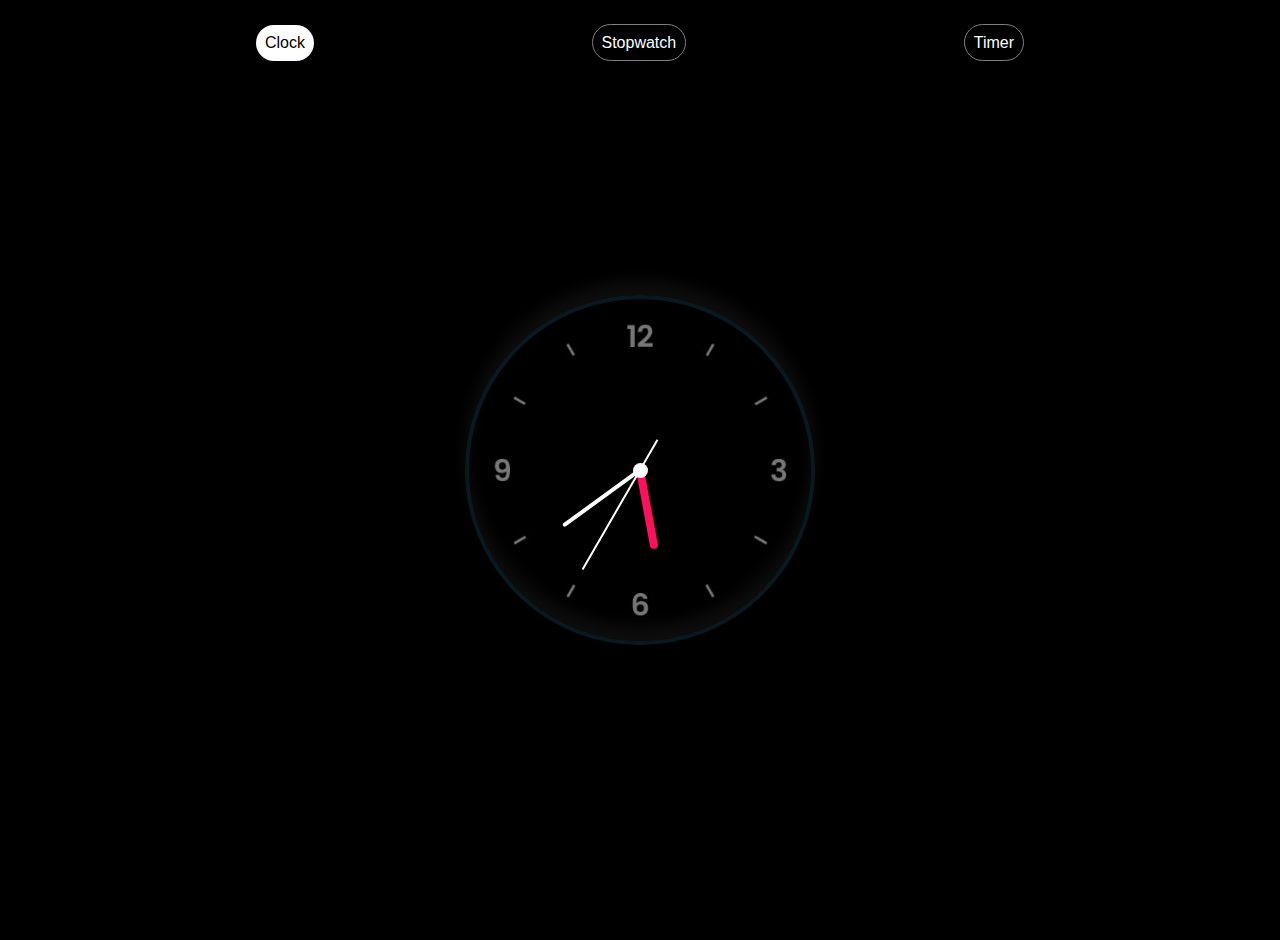
<file: clock.html>
<!DOCTYPE html>
<html lang="en">

<head>
    <meta charset="UTF-8">
    <meta name="viewport" content="width=device-width, initial-scale=1.0">
    <title>Clock</title>
    <link rel="stylesheet" href="clock.css">
</head>

<body>
    <div class="nav">
        <span class="clock">Clock</span>
        <span class="navitem"><a href="index.html">Stopwatch</a></span>
        <span class="navitem"><a href="timer.html">Timer</a></span>
    </div>
    <div class="clock-main">
        <div class="hour">
            <div class="hr" id="hr"></div>
        </div>
        <div class="min">
            <div class="mn" id="mn"></div>
        </div>
        <div class="sec">
            <div class="sc" id="sc"></div>
        </div>
    </div>
    <script>
        const deg = 6;
        const hr = document.querySelector('#hr');
        const mn = document.querySelector('#mn');
        const sc = document.querySelector('#sc');
        setInterval(() => {
            let day = new Date();
            let hh = day.getHours() * 30;
            let mm = day.getMinutes() * deg;
            let ss = day.getSeconds() * deg;

            hr.style.transform = `rotateZ(${(hh) + (mm / 12)}deg)`;
            mn.style.transform = `rotateZ(${mm}deg)`;
            sc.style.transform = `rotateZ(${ss}deg)`;
        })

    </script>
</body>

</html>
</file>
<file: clock.css>
* {
    margin: 0;
    padding: 0;
    box-sizing: border-box;
}

body {
    margin: 20px 0px;
    font-family: sans-serif;
    font-size: 16px;
    min-height: 100vh;
    background-color: black;
    display: flex;
    justify-content: center;
    align-items: center;
    overflow: hidden;
}
.nav{
    position: absolute;
    top: 5px;
    display: flex;
    justify-content: space-between;
    width: 60%;
    color: white;
    margin-top: 10px;
    padding: 10px 0px;
    align-items: center;
}

a{
    text-decoration: none;
    color: white;
}
.clock{
    background-color: #fff;
    color: black;
    padding: 9px;
    border-radius: 30px;
    cursor: pointer;
}
.navitem a:hover{
    background-color: rgb(204, 204, 204);
    color: black;
    padding: 9px;
    border-radius: 30px;
}
.navitem a{
    border: 1px gray solid;
    padding: 9px;
    border-radius: 30px;
}
.clock-main{
    width: 350px;
    height: 350px;
    display: flex;
    justify-content: center;
    align-items: center;
    background: url(clock.jpg);
    background-size: cover;
    border: 4px solid #091921;
    box-shadow: 0 -15px 15px rgba(255,255,255,0.05),
     inset 0 -15px 15px rgba(255,255,255,0.05),
    0 15px 15px rgba(0,0,0,0.3),
    inset 0 15px 15px rgba(0,0,0,0.3);
    border-radius: 50%;
}
.clock-main:before{
    content: '';
    position: absolute;
    width: 15px;
    height: 15px;
    background: #fff;
    border-radius: 50%;
    z-index: 1000;
}
.clock-main .hour,
.clock-main .min,
.clock-main .sec{
    position: absolute;
}
.clock-main .hour, .hr{
    width: 160px;
    height: 160px;
}
.clock-main .min, .mn{
    width: 190px;
    height: 190px;
}
.clock-main .sec, .sc{
    width: 230px;
    height: 230px;
}
.hr,.mn,.sc{
    display: flex;
    justify-content: center;
    position: absolute;
    border-radius: 50%;
}
.hr:before{
    content: '';
    position: absolute;
    width: 8px;
    height: 80px;
    background: #ff105e;
    z-index: 10;
    border-radius:  6px 6px 0 0;
}
.mn:before{
    content: '';
    position: absolute;
    width: 4px;
    height: 90px;
    background: #fff;
    z-index: 11;
    border-radius: 6px 6px 0 0;
}
.sc:before{
    content: '';
    position: absolute;
    width: 2px;
    height: 150px;
    background: #fff;
    z-index: 12;
    border-radius: 6px 6px 0 0;
}
</file>
